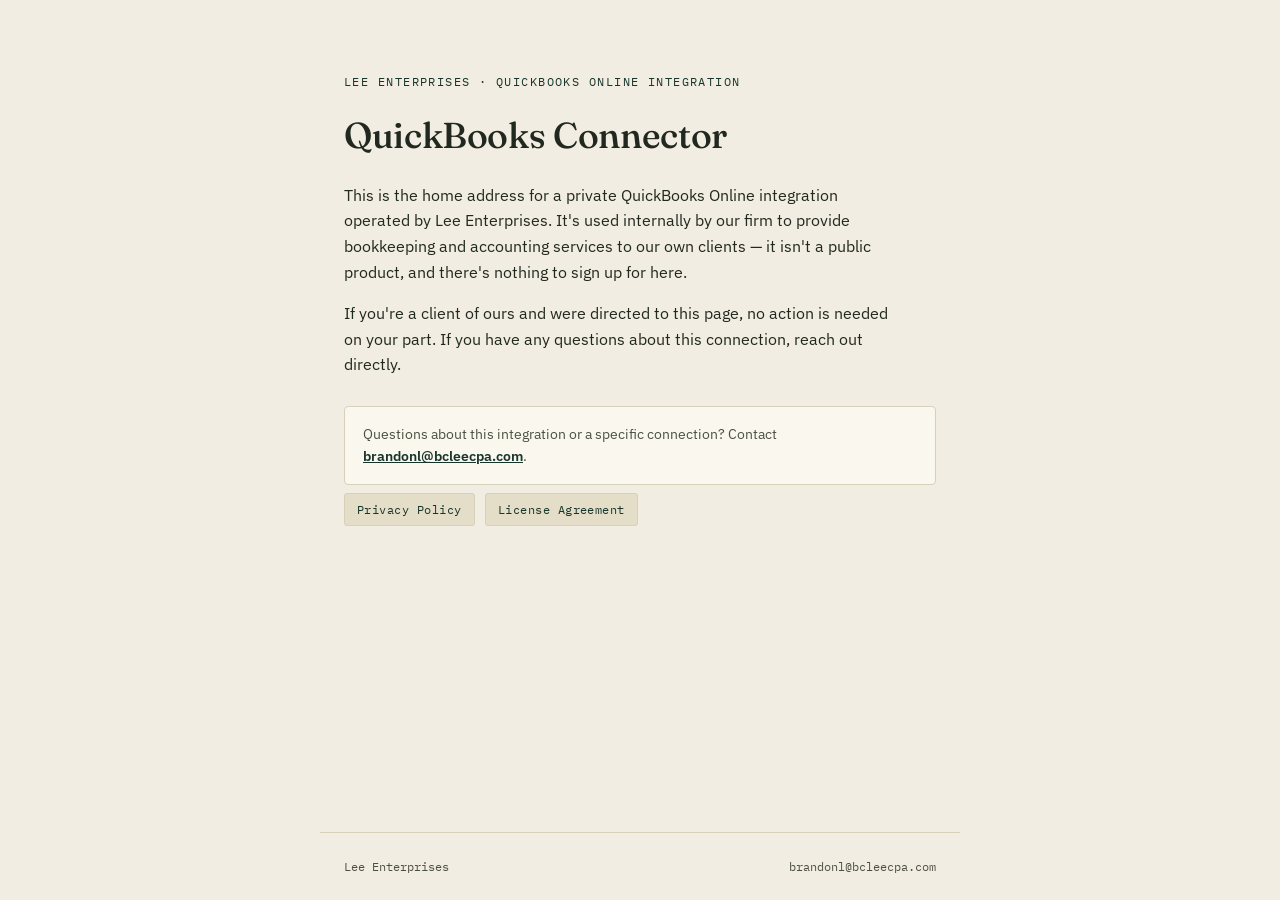
<file: index.html>
<!doctype html>
<html lang="en">
<head>
<meta charset="utf-8">
<meta name="viewport" content="width=device-width, initial-scale=1">
<title>Lee Enterprises QuickBooks Connector</title>
<link rel="stylesheet" href="style.css">
</head>
<body>
<div class="wrap">
  <span class="eyebrow">Lee Enterprises · QuickBooks Online Integration</span>
  <h1>QuickBooks Connector</h1>
  <p>This is the home address for a private QuickBooks Online integration operated by Lee Enterprises. It's used internally by our firm to provide bookkeeping and accounting services to our own clients — it isn't a public product, and there's nothing to sign up for here.</p>
  <p>If you're a client of ours and were directed to this page, no action is needed on your part. If you have any questions about this connection, reach out directly.</p>
  <div class="card">
    Questions about this integration or a specific connection? Contact <a href="mailto:brandonl@bcleecpa.com">brandonl@bcleecpa.com</a>.
  </div>
  <nav class="links">
    <a href="https://claude.ai/code/artifact/26b9f362-e85a-4fd9-9710-fdd5cfce0bd0#privacy-policy">Privacy Policy</a>
    <a href="https://claude.ai/code/artifact/26b9f362-e85a-4fd9-9710-fdd5cfce0bd0#eula">License Agreement</a>
  </nav>
</div>
<footer>
  <span>Lee Enterprises</span>
  <span>brandonl@bcleecpa.com</span>
</footer>
</body>
</html>
</file>
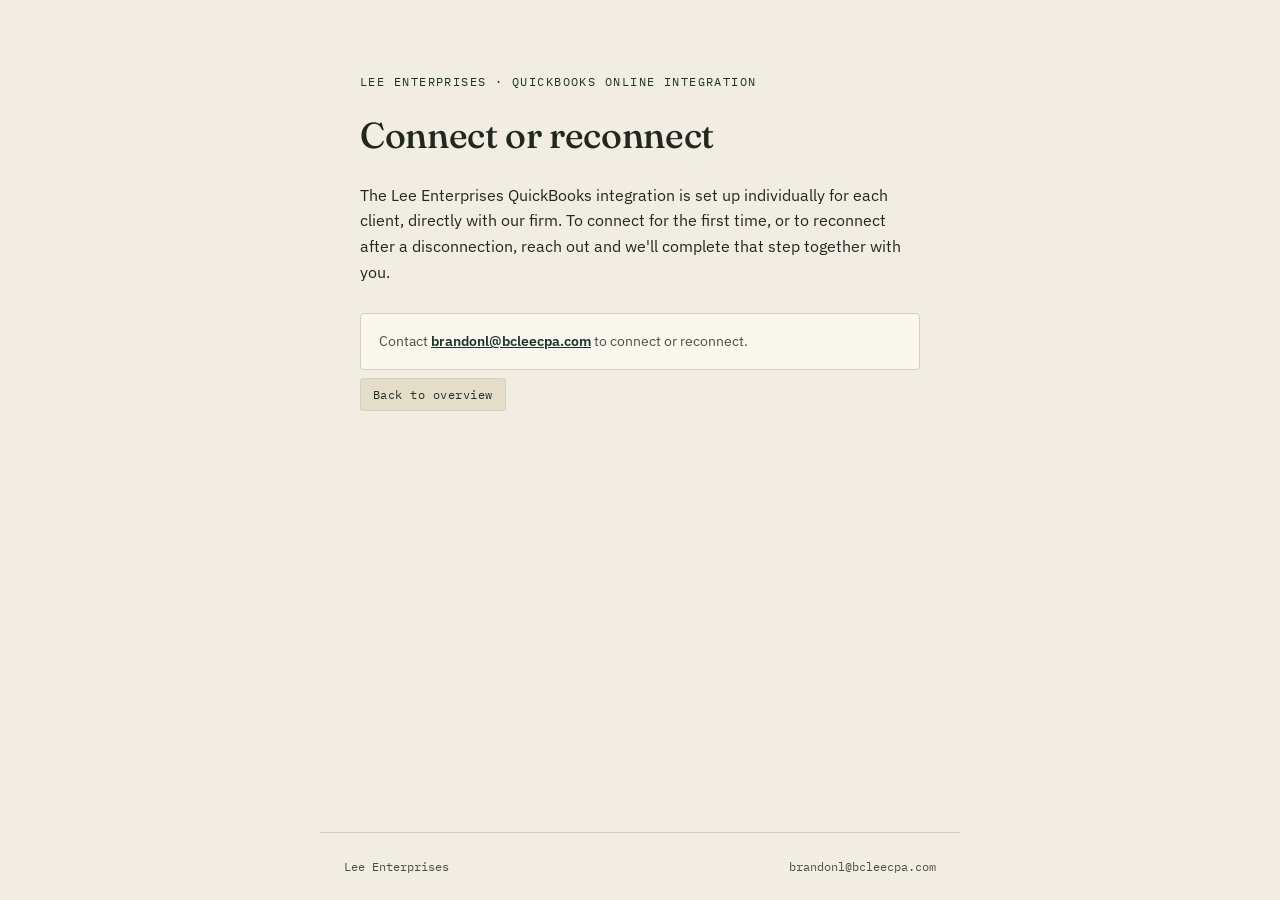
<file: connect.html>
<!doctype html>
<html lang="en">
<head>
<meta charset="utf-8">
<meta name="viewport" content="width=device-width, initial-scale=1">
<title>Lee Enterprises QuickBooks Connector</title>
<link rel="stylesheet" href="style.css">
</head>
<body>
<div class="wrap">
  <span class="eyebrow">Lee Enterprises · QuickBooks Online Integration</span>
  <h1>Connect or reconnect</h1>
  <p>The Lee Enterprises QuickBooks integration is set up individually for each client, directly with our firm. To connect for the first time, or to reconnect after a disconnection, reach out and we'll complete that step together with you.</p>
  <div class="card">
    Contact <a href="mailto:brandonl@bcleecpa.com">brandonl@bcleecpa.com</a> to connect or reconnect.
  </div>
  <nav class="links">
    <a href="./index.html">Back to overview</a>
  </nav>
</div>
<footer>
  <span>Lee Enterprises</span>
  <span>brandonl@bcleecpa.com</span>
</footer>
</body>
</html>
</file>
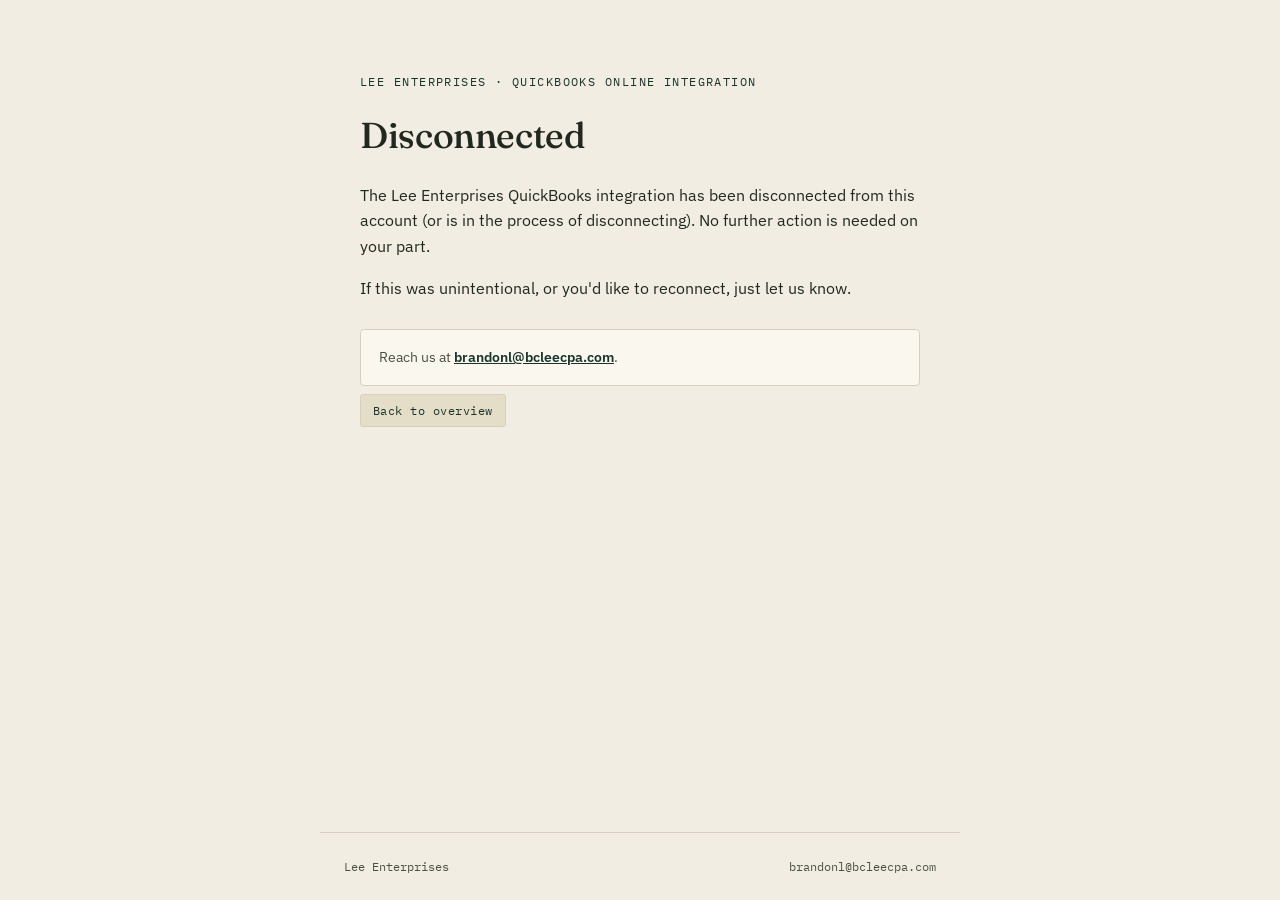
<file: disconnect.html>
<!doctype html>
<html lang="en">
<head>
<meta charset="utf-8">
<meta name="viewport" content="width=device-width, initial-scale=1">
<title>Lee Enterprises QuickBooks Connector</title>
<link rel="stylesheet" href="style.css">
</head>
<body>
<div class="wrap">
  <span class="eyebrow">Lee Enterprises · QuickBooks Online Integration</span>
  <h1>Disconnected</h1>
  <p>The Lee Enterprises QuickBooks integration has been disconnected from this account (or is in the process of disconnecting). No further action is needed on your part.</p>
  <p>If this was unintentional, or you'd like to reconnect, just let us know.</p>
  <div class="card">
    Reach us at <a href="mailto:brandonl@bcleecpa.com">brandonl@bcleecpa.com</a>.
  </div>
  <nav class="links">
    <a href="./index.html">Back to overview</a>
  </nav>
</div>
<footer>
  <span>Lee Enterprises</span>
  <span>brandonl@bcleecpa.com</span>
</footer>
</body>
</html>
</file>
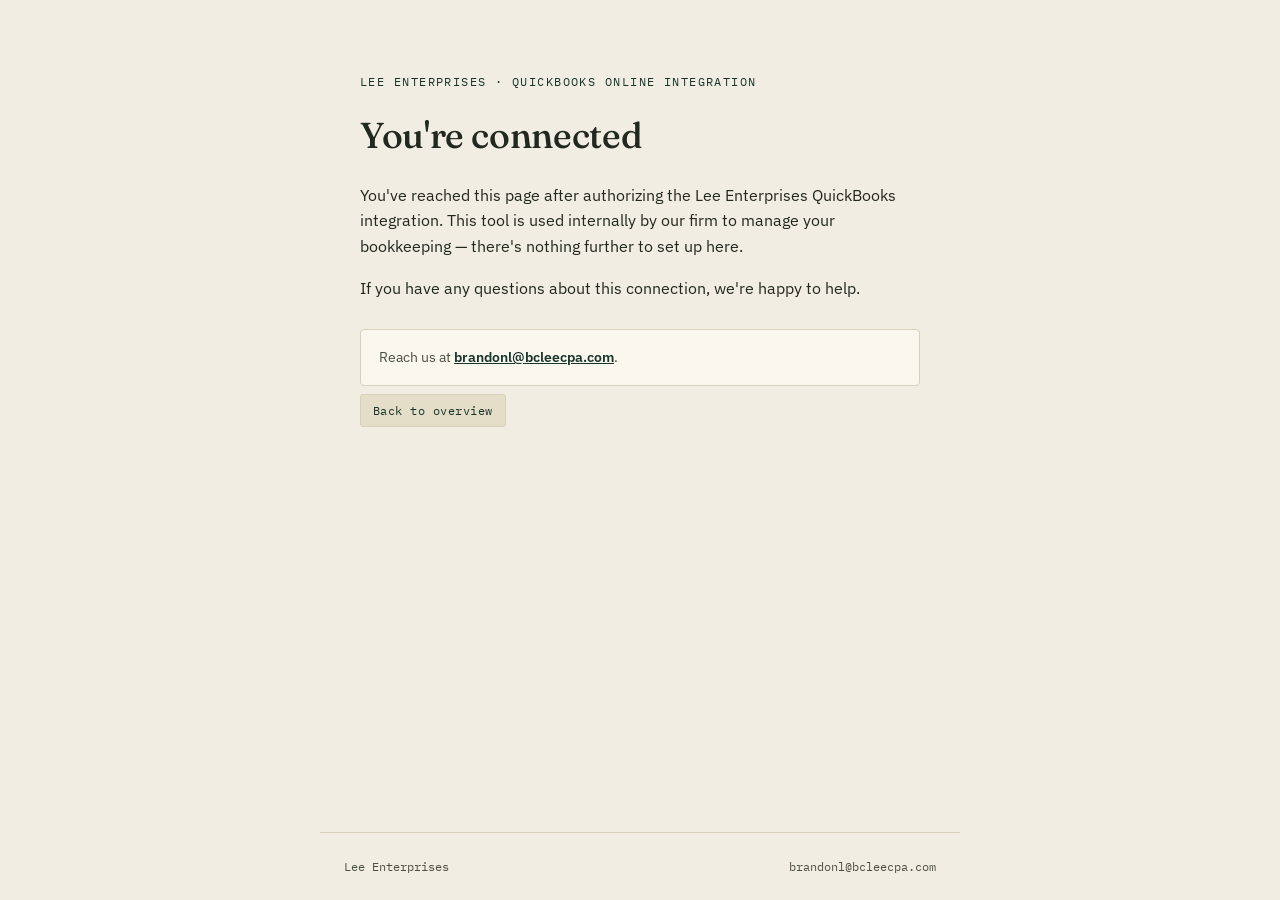
<file: launch.html>
<!doctype html>
<html lang="en">
<head>
<meta charset="utf-8">
<meta name="viewport" content="width=device-width, initial-scale=1">
<title>Lee Enterprises QuickBooks Connector</title>
<link rel="stylesheet" href="style.css">
</head>
<body>
<div class="wrap">
  <span class="eyebrow">Lee Enterprises · QuickBooks Online Integration</span>
  <h1>You're connected</h1>
  <p>You've reached this page after authorizing the Lee Enterprises QuickBooks integration. This tool is used internally by our firm to manage your bookkeeping — there's nothing further to set up here.</p>
  <p>If you have any questions about this connection, we're happy to help.</p>
  <div class="card">
    Reach us at <a href="mailto:brandonl@bcleecpa.com">brandonl@bcleecpa.com</a>.
  </div>
  <nav class="links">
    <a href="./index.html">Back to overview</a>
  </nav>
</div>
<footer>
  <span>Lee Enterprises</span>
  <span>brandonl@bcleecpa.com</span>
</footer>
</body>
</html>
</file>
<file: style.css>
@import url('https://fonts.googleapis.com/css2?family=Fraunces:opsz,wght@9..144,400;9..144,500;9..144,600&family=IBM+Plex+Sans:wght@400;500;600&family=IBM+Plex+Mono:wght@500&display=swap');

:root {
  --paper: #f2ede2;
  --paper-raised: #faf7ef;
  --ink: #21281f;
  --ink-soft: #4b5142;
  --line: #d9d0ba;
  --accent: #2f6f5e;
  --accent-ink: #17352b;
  --tag-bg: #e4ddc7;
}

@media (prefers-color-scheme: dark) {
  :root:not([data-theme="light"]) {
    --paper: #171d17;
    --paper-raised: #1f251e;
    --ink: #e9e6da;
    --ink-soft: #a9ac9c;
    --line: #363f32;
    --accent: #6fbaa1;
    --accent-ink: #bfe6d6;
    --tag-bg: #2a3226;
  }
}

:root[data-theme="dark"] {
  --paper: #171d17;
  --paper-raised: #1f251e;
  --ink: #e9e6da;
  --ink-soft: #a9ac9c;
  --line: #363f32;
  --accent: #6fbaa1;
  --accent-ink: #bfe6d6;
  --tag-bg: #2a3226;
}

* { box-sizing: border-box; }

html, body {
  background: var(--paper);
  color: var(--ink);
}

body {
  font-family: 'IBM Plex Sans', system-ui, -apple-system, sans-serif;
  line-height: 1.6;
  -webkit-font-smoothing: antialiased;
  margin: 0;
  min-height: 100vh;
  display: flex;
  flex-direction: column;
}

.wrap {
  max-width: 640px;
  margin: 0 auto;
  padding: 72px 24px 48px;
  flex: 1;
}

.eyebrow {
  font-family: 'IBM Plex Mono', monospace;
  font-size: 12px;
  letter-spacing: 0.12em;
  text-transform: uppercase;
  color: var(--accent-ink);
  display: block;
  margin-bottom: 16px;
}

h1 {
  font-family: 'Fraunces', Georgia, serif;
  font-weight: 500;
  font-size: clamp(26px, 5vw, 36px);
  letter-spacing: -0.01em;
  text-wrap: balance;
  margin: 0 0 18px;
}

p {
  font-size: 16px;
  max-width: 56ch;
  margin: 0 0 16px;
}

a { color: var(--accent-ink); }

.card {
  margin-top: 28px;
  padding: 16px 18px;
  background: var(--paper-raised);
  border: 1px solid var(--line);
  border-radius: 4px;
  font-size: 14px;
  color: var(--ink-soft);
}

.card a { color: var(--accent-ink); font-weight: 600; }

nav.links {
  display: flex;
  gap: 10px;
  flex-wrap: wrap;
  margin-top: 8px;
}

nav.links a {
  font-family: 'IBM Plex Mono', monospace;
  font-size: 12px;
  letter-spacing: 0.04em;
  text-decoration: none;
  color: var(--accent-ink);
  background: var(--tag-bg);
  border: 1px solid var(--line);
  border-radius: 3px;
  padding: 6px 12px;
}
nav.links a:hover { border-color: var(--accent); }

footer {
  padding: 24px;
  border-top: 1px solid var(--line);
  font-family: 'IBM Plex Mono', monospace;
  font-size: 12px;
  color: var(--ink-soft);
  display: flex;
  justify-content: space-between;
  flex-wrap: wrap;
  gap: 8px;
  max-width: 640px;
  margin: 0 auto;
  width: 100%;
}
</file>
